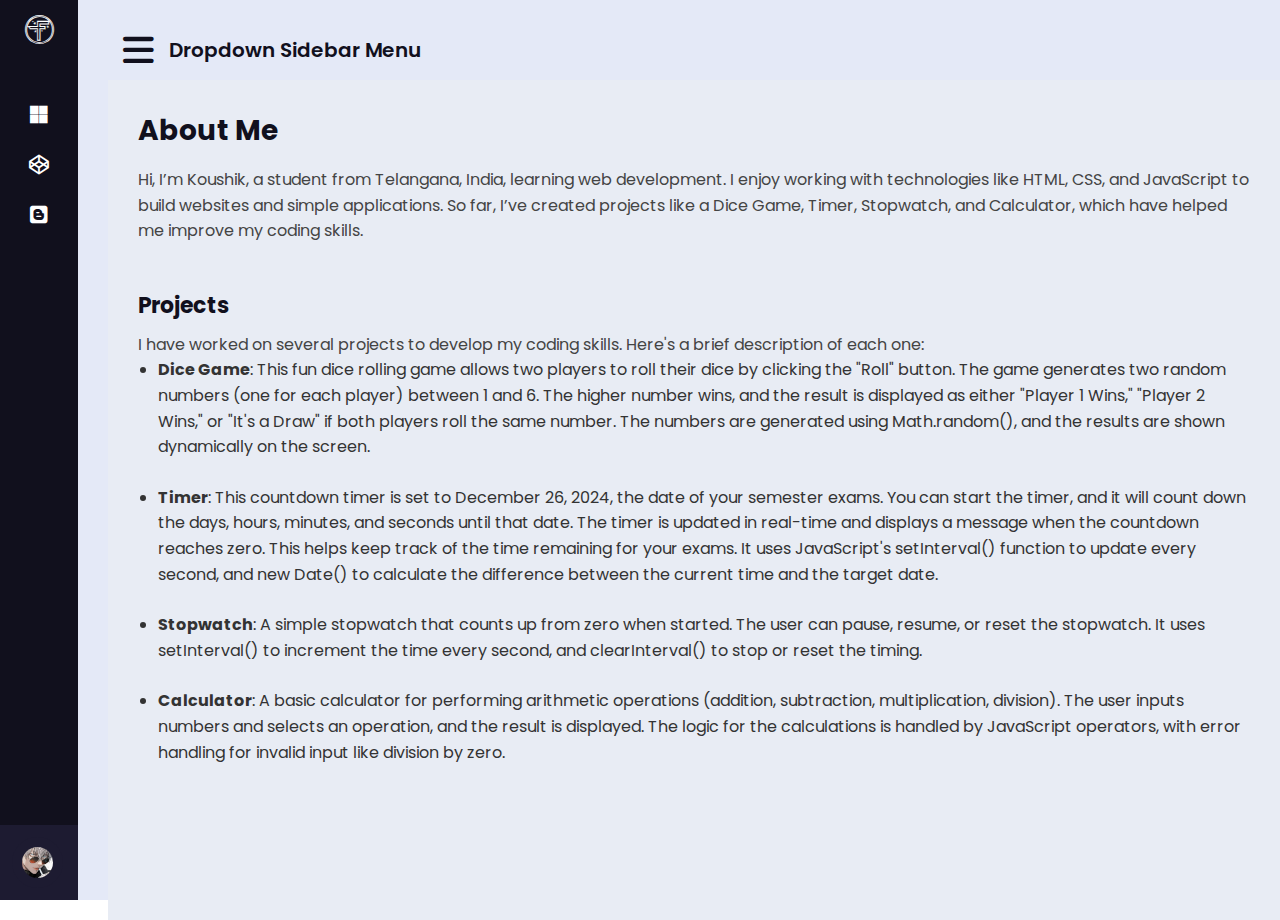
<file: index.html>
<!DOCTYPE html>
<html lang="en">
  <head>
    <meta charset="UTF-8" />
    <meta http-equiv="X-UA-Compatible" content="IE=edge" />
    <meta name="viewport" content="width=device-width, initial-scale=1.0" />
    <title>Koushik's-WebPage</title>

    <!-- Font Awesome -->
    <link
      rel="stylesheet"
      href="https://cdnjs.cloudflare.com/ajax/libs/font-awesome/6.2.1/css/all.min.css"
    />

    <!-- CSS file -->
    <link rel="stylesheet" href="SideBar.css" />
  </head>
  <body>
    <div class="sidebar close">
      <div class="logo">
        <i class="fab fa-trade-federation"></i>
        <span class="logo-name">Koushik</span>
      </div>
      <ul class="nav-list">
        <!-- Dashboard Item -->
        <li>
          <a href="#">
            <i class="fab fa-microsoft"></i>
            <span class="link-name">Dashboard</span>
          </a>
          <ul class="sub-menu blank">
            <li><a href="#" class="link-name">Dashboard</a></li>
          </ul>
        </li>

        <!-- Projects Dropdown -->
        <li>
          <div class="icon-link">
            <a href="#">
              <i class="fab fa-codepen"></i>
              <span class="link-name">Projects</span>
            </a>
            <i class="fas fa-caret-down arrow"></i>
          </div>
          <ul class="sub-menu">
            <li><a href="#" class="link-name">Projects</a></li>
            <li><a href="Dice.html" target="_blank">Dice</a></li>
            <li><a href="Timer.html" target="_blank">Timer</a></li>
            <li><a href="Stopwatch.html" target="_blank">StopWatch</a></li>
            <li><a href="Calc.html" target="_blank">Calculator</a></li>
          </ul>
        </li>

        <!-- Social Media Dropdown -->
        <li>
          <div class="icon-link">
            <a href="#">
              <i class="fab fa-blogger"></i>
              <span class="link-name">SocialMedia</span>
            </a>
            <i class="fas fa-caret-down arrow"></i>
          </div>
          <ul class="sub-menu">
            <li><a href="#" class="link-name">SocialMedia</a></li>
            <li><a href="https://www.instagram.com/shiva.koushik.754/" target="_blank">Instagram</a></li>
            <li><a href="https://github.com/koushik9848" target="_blank">Github</a></li>
          </ul>
        </li>

        <!-- Profile Section -->
        <li>
          <div class="profile-details">
            <div class="profile-content">
              <img src="profile.jpg" alt="Profile Picture" />
            </div>
            <div class="name-job">
              <div class="name">Koushik</div>
              <div class="job">Student</div>
            </div>
            <i class="fas fa-right-to-bracket"></i>
          </div>
        </li>
      </ul>
    </div>

    <!-- Main Content Section -->
    <div class="home-section">
      <div class="home-content">
        <i class="fas fa-bars"></i>
        <span class="text">Dropdown Sidebar Menu</span>
      </div>

      <!-- New Content for About Me and Projects -->
      <div class="main-content">
        <h1>About Me</h1>
        <p>
          Hi, I’m Koushik, a student from Telangana, India, learning web development. 
          I enjoy working with technologies like HTML, CSS, and JavaScript to build websites and simple applications.
           So far, I’ve created projects like a Dice Game, Timer, Stopwatch, and 
           Calculator, which have helped me improve my coding skills.
        </p>
        <br>
        <h2>Projects</h2>
        <p>
          I have worked on several projects to develop my coding skills. Here's a brief description of each one:
        </p>
        <ul>
          <li><strong>Dice Game</strong>: This fun dice rolling game allows two players to roll their dice by clicking the "Roll" button. The game generates two random numbers (one for each player) between 1 and 6. The higher number wins, and the result is displayed as either "Player 1 Wins," "Player 2 Wins," or "It's a Draw" if both players roll the same number. The numbers are generated using <code>Math.random()</code>, and the results are shown dynamically on the screen.</li>
          
          <br>
        
          <li><strong>Timer</strong>: This countdown timer is set to December 26, 2024, the date of your semester exams. You can start the timer, and it will count down the days, hours, minutes, and seconds until that date. The timer is updated in real-time and displays a message when the countdown reaches zero. This helps keep track of the time remaining for your exams. It uses JavaScript's <code>setInterval()</code> function to update every second, and <code>new Date()</code> to calculate the difference between the current time and the target date.</li>
          
          <br>
        
          <li><strong>Stopwatch</strong>: A simple stopwatch that counts up from zero when started. The user can pause, resume, or reset the stopwatch. It uses <code>setInterval()</code> to increment the time every second, and <code>clearInterval()</code> to stop or reset the timing.</li>
          
          <br>
        
          <li><strong>Calculator</strong>: A basic calculator for performing arithmetic operations (addition, subtraction, multiplication, division). The user inputs numbers and selects an operation, and the result is displayed. The logic for the calculations is handled by JavaScript operators, with error handling for invalid input like division by zero.</li>
        </ul>
        
      </div>
    </div>

    <script src="SideBar.js"></script>
  </body>
</html>
</file>
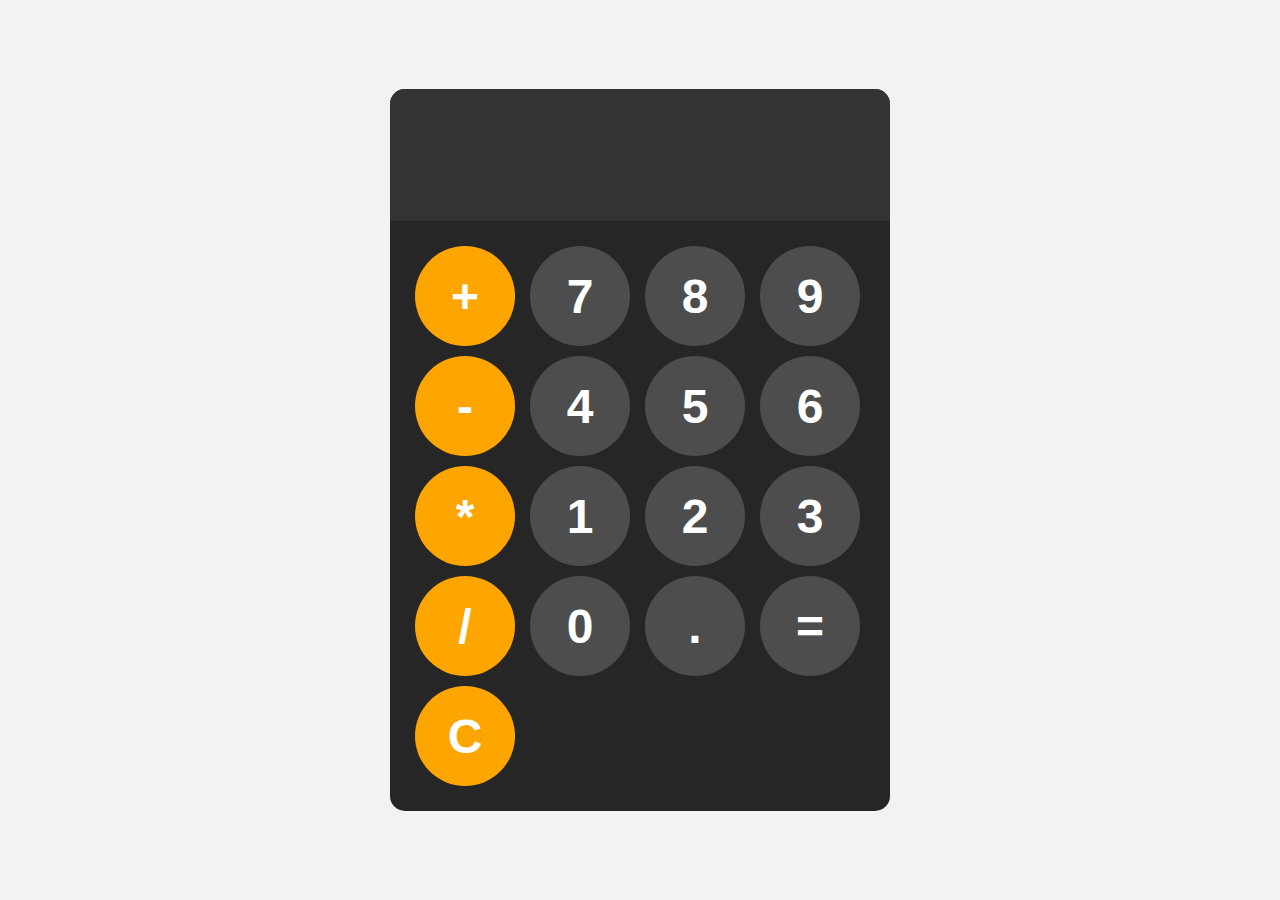
<file: Calc.html>
<!DOCTYPE html>
<html lang="en">
<head>
    <meta charset="UTF-8">
    <meta name="viewport" content="width=device-width, initial-scale=1.0">
    <title>Document</title>
    <link rel="stylesheet" href="Calc.css">
</head>
<body>
    <div class="calc">
        <input id="display" readonly>
        <div class="keys">
            <button onclick="appendToDisplay('+')" class="operator-btn">+</button>
            <button onclick="appendToDisplay('7')">7</button>
            <button onclick="appendToDisplay('8')">8</button>
            <button onclick="appendToDisplay('9')">9</button>
            <button onclick="appendToDisplay('-')"class="operator-btn">-</button>
            <button onclick="appendToDisplay('4')">4</button>
            <button onclick="appendToDisplay('5')">5</button>
            <button onclick="appendToDisplay('6')">6</button>
            <button onclick="appendToDisplay('*')"class="operator-btn">*</button>
            <button onclick="appendToDisplay('1')">1</button>
            <button onclick="appendToDisplay('2')">2</button>
            <button onclick="appendToDisplay('3')">3</button>
            <button onclick="appendToDisplay('/')"class="operator-btn">/</button>
            <button onclick="appendToDisplay('0')">0</button>
            <button onclick="appendToDisplay('.')">.</button>
            <button onclick="calculate()">=</button>
            <button onclick="clearDisplay()"class="operator-btn">C</button>

        </div>
    </div>
    <script src="Calc.js"></script>
</body>
</html>
</file>
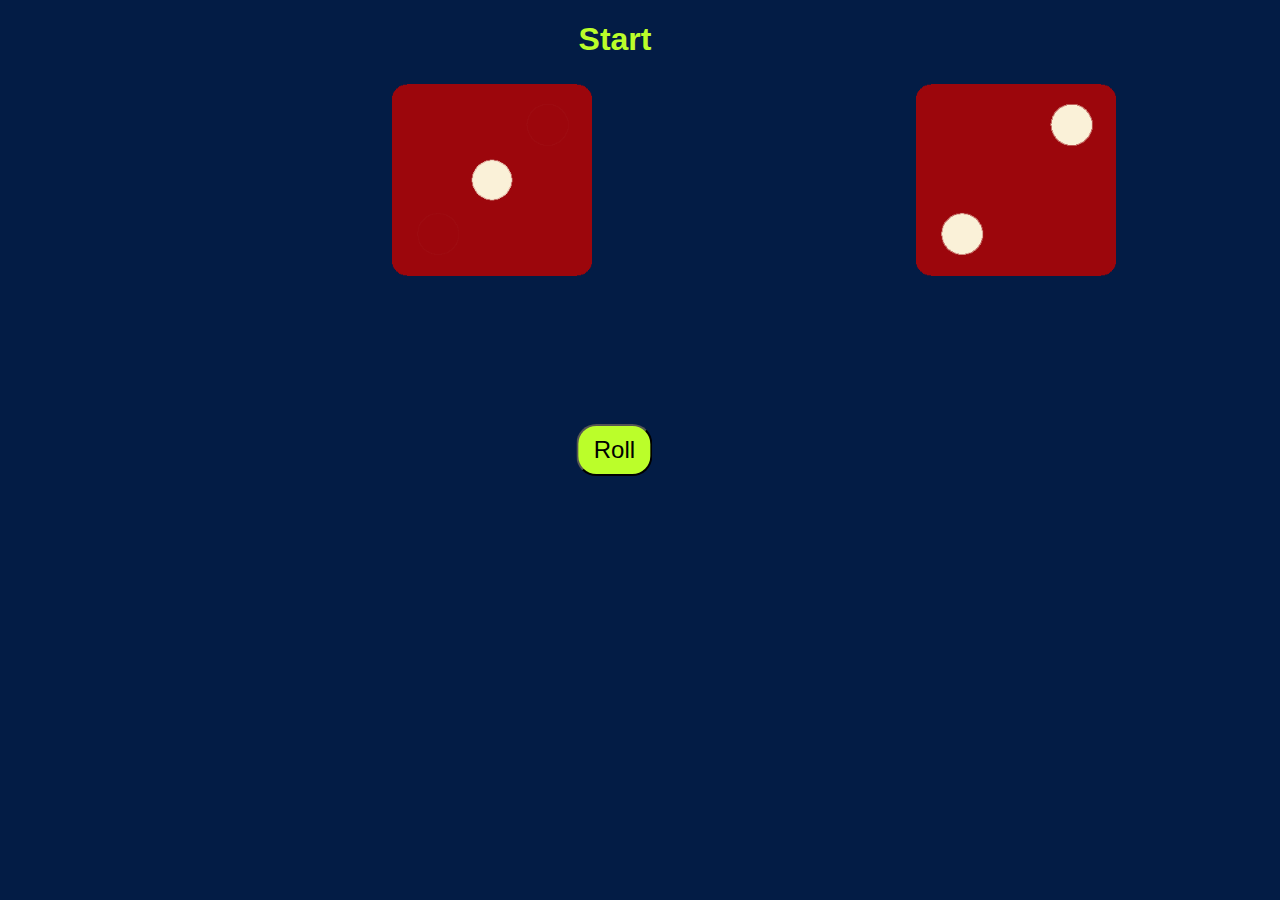
<file: Dice.html>
<!DOCTYPE html>
<html lang="en">
<head>
    <meta charset="UTF-8">
    <meta name="viewport" content="width=device-width, initial-scale=1.0">
    <title>Document</title>
    <link rel="stylesheet" href="Dice.css">
    
</head>
<body id="body">
    <div>
        <h1 id="Ref">Start</h1>
        <img id="Player1" src= "./Images/dice1.png" width=200>
        <img id="Player2" src= "./Images/dice2.png" width=200>
        <br><br><br><br>
        <button id="Roll" >Roll</button>
       
    </div>
    <script src="Dice.js"></script>
   


</body>
</html>
</file>
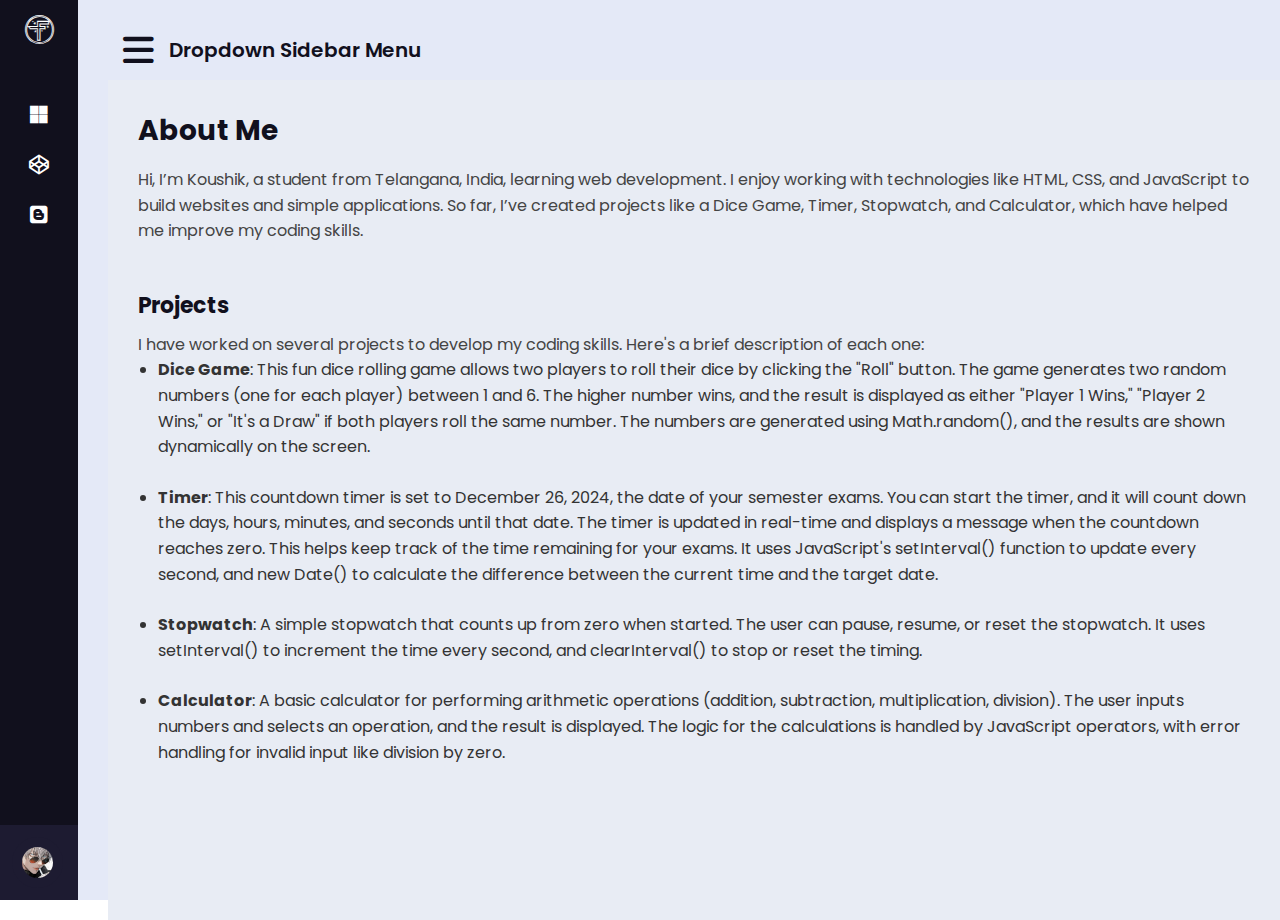
<file: SideBar.html>
<!DOCTYPE html>
<html lang="en">
  <head>
    <meta charset="UTF-8" />
    <meta http-equiv="X-UA-Compatible" content="IE=edge" />
    <meta name="viewport" content="width=device-width, initial-scale=1.0" />
    <title>Dropdown Sidebar - Tivotal</title>

    <!-- Font Awesome -->
    <link
      rel="stylesheet"
      href="https://cdnjs.cloudflare.com/ajax/libs/font-awesome/6.2.1/css/all.min.css"
    />

    <!-- CSS file -->
    <link rel="stylesheet" href="SideBar.css" />
  </head>
  <body>
    <div class="sidebar close">
      <div class="logo">
        <i class="fab fa-trade-federation"></i>
        <span class="logo-name">Koushik</span>
      </div>
      <ul class="nav-list">
        <!-- Dashboard Item -->
        <li>
          <a href="#">
            <i class="fab fa-microsoft"></i>
            <span class="link-name">Dashboard</span>
          </a>
          <ul class="sub-menu blank">
            <li><a href="#" class="link-name">Dashboard</a></li>
          </ul>
        </li>

        <!-- Projects Dropdown -->
        <li>
          <div class="icon-link">
            <a href="#">
              <i class="fab fa-codepen"></i>
              <span class="link-name">Projects</span>
            </a>
            <i class="fas fa-caret-down arrow"></i>
          </div>
          <ul class="sub-menu">
            <li><a href="#" class="link-name">Projects</a></li>
            <li><a href="Dice.html" target="_blank">Dice</a></li>
            <li><a href="Timer.html" target="_blank">Timer</a></li>
            <li><a href="Stopwatch.html" target="_blank">StopWatch</a></li>
            <li><a href="Calc.html" target="_blank">Calculator</a></li>
          </ul>
        </li>

        <!-- Social Media Dropdown -->
        <li>
          <div class="icon-link">
            <a href="#">
              <i class="fab fa-blogger"></i>
              <span class="link-name">SocialMedia</span>
            </a>
            <i class="fas fa-caret-down arrow"></i>
          </div>
          <ul class="sub-menu">
            <li><a href="#" class="link-name">SocialMedia</a></li>
            <li><a href="https://www.instagram.com/shiva.koushik.754/" target="_blank">Instagram</a></li>
            <li><a href="https://github.com/koushik9848" target="_blank">Github</a></li>
          </ul>
        </li>

        <!-- Profile Section -->
        <li>
          <div class="profile-details">
            <div class="profile-content">
              <img src="profile.jpg" alt="Profile Picture" />
            </div>
            <div class="name-job">
              <div class="name">Koushik</div>
              <div class="job">Student</div>
            </div>
            <i class="fas fa-right-to-bracket"></i>
          </div>
        </li>
      </ul>
    </div>

    <!-- Main Content Section -->
    <div class="home-section">
      <div class="home-content">
        <i class="fas fa-bars"></i>
        <span class="text">Dropdown Sidebar Menu</span>
      </div>

      <!-- New Content for About Me and Projects -->
      <div class="main-content">
        <h1>About Me</h1>
        <p>
          Hi, I’m Koushik, a student from Telangana, India, learning web development. 
          I enjoy working with technologies like HTML, CSS, and JavaScript to build websites and simple applications.
           So far, I’ve created projects like a Dice Game, Timer, Stopwatch, and 
           Calculator, which have helped me improve my coding skills.
        </p>
        <br>
        <h2>Projects</h2>
        <p>
          I have worked on several projects to develop my coding skills. Here's a brief description of each one:
        </p>
        <ul>
          <li><strong>Dice Game</strong>: This fun dice rolling game allows two players to roll their dice by clicking the "Roll" button. The game generates two random numbers (one for each player) between 1 and 6. The higher number wins, and the result is displayed as either "Player 1 Wins," "Player 2 Wins," or "It's a Draw" if both players roll the same number. The numbers are generated using <code>Math.random()</code>, and the results are shown dynamically on the screen.</li>
          
          <br>
        
          <li><strong>Timer</strong>: This countdown timer is set to December 26, 2024, the date of your semester exams. You can start the timer, and it will count down the days, hours, minutes, and seconds until that date. The timer is updated in real-time and displays a message when the countdown reaches zero. This helps keep track of the time remaining for your exams. It uses JavaScript's <code>setInterval()</code> function to update every second, and <code>new Date()</code> to calculate the difference between the current time and the target date.</li>
          
          <br>
        
          <li><strong>Stopwatch</strong>: A simple stopwatch that counts up from zero when started. The user can pause, resume, or reset the stopwatch. It uses <code>setInterval()</code> to increment the time every second, and <code>clearInterval()</code> to stop or reset the timing.</li>
          
          <br>
        
          <li><strong>Calculator</strong>: A basic calculator for performing arithmetic operations (addition, subtraction, multiplication, division). The user inputs numbers and selects an operation, and the result is displayed. The logic for the calculations is handled by JavaScript operators, with error handling for invalid input like division by zero.</li>
        </ul>
        
      </div>
    </div>

    <script src="SideBar.js"></script>
  </body>
</html>
</file>
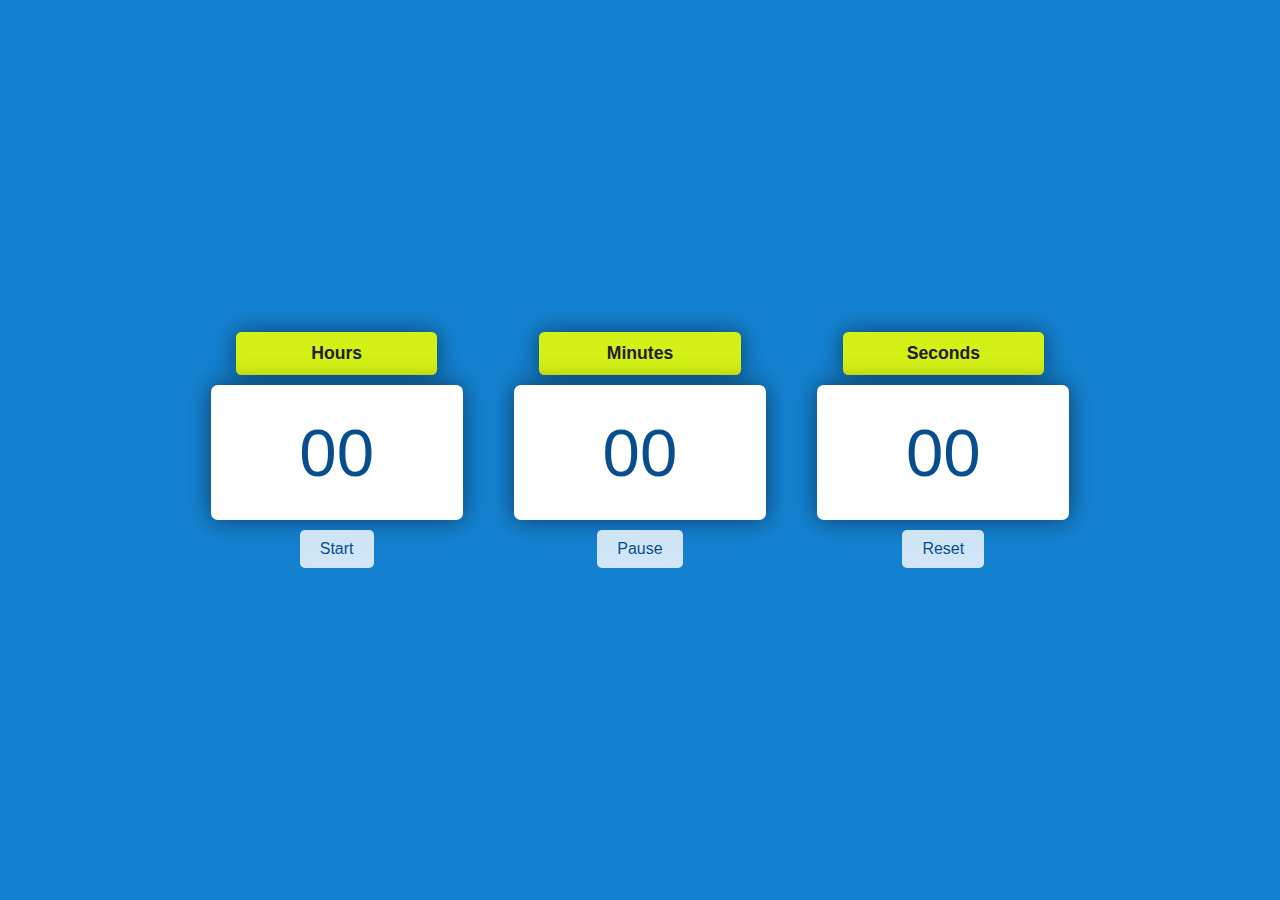
<file: Stopwatch.html>
<!DOCTYPE html>
<html lang="en">
<head>
    <meta charset="UTF-8">
    <meta name="viewport" content="width=device-width, initial-scale=1.0">
    <title>StopWatch</title>
    <link rel="stylesheet" href="Stopwatch.css">
</head>
<body>
    <div class="wrapper">
        <div class="countdown">
            <div class="box">
                <span class="Text">Hours</span>
                <span class="num" id="hr-box">00</span>
                <button id="start">Start</button>
            </div>
            
            <div class="box">
                <span class="Text">Minutes</span>
                <span class="num" id="min-box">00</span>
                <button id="pause">Pause</button>
            </div>
            
            <div class="box">
                <span class="Text">Seconds</span>
                <span class="num" id="sec-box">00</span>
                <button id="reset">Reset</button>
            </div>
        </div>
    </div>
    <script src="StopWatch.js"></script>
</body>
</html>
</file>
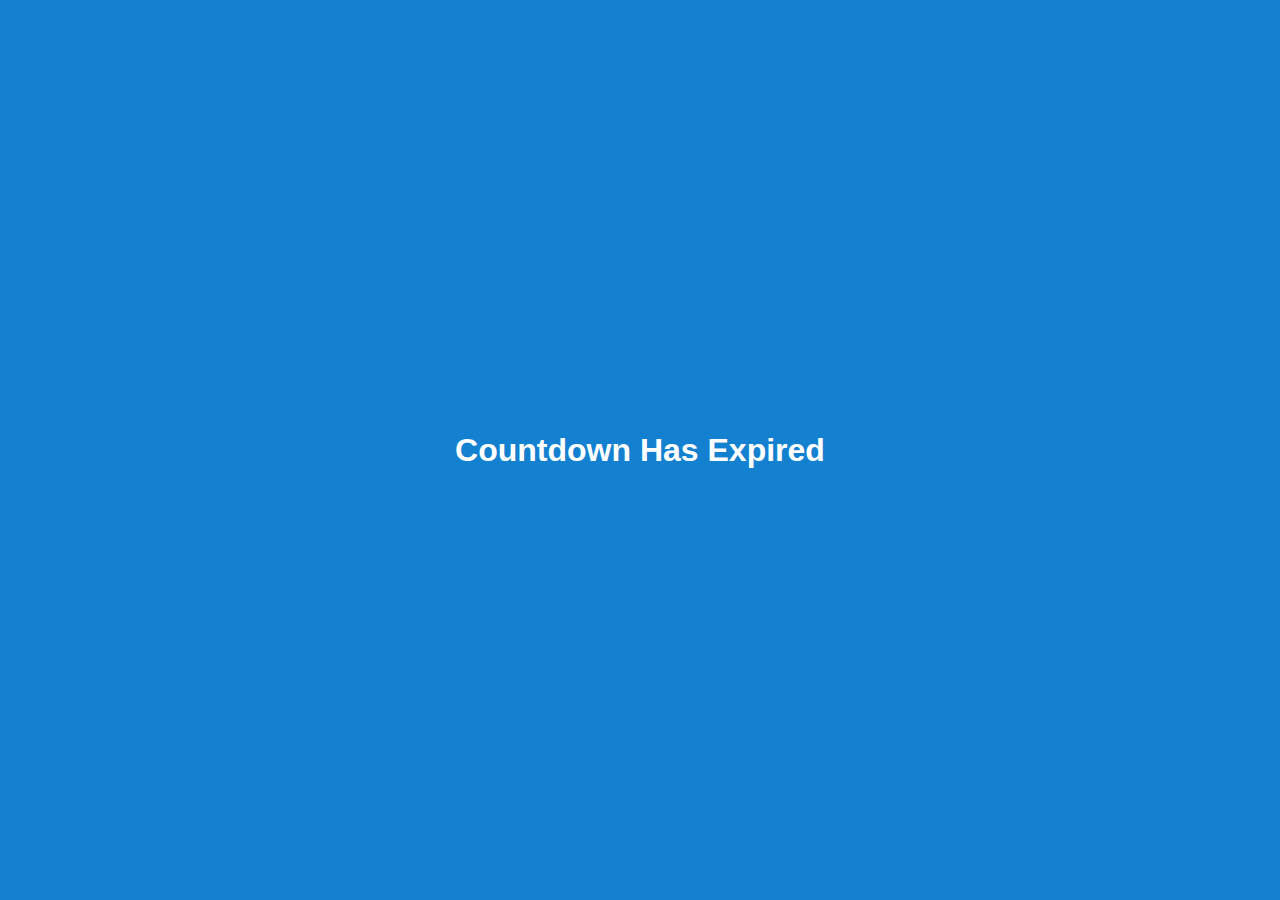
<file: Timer.html>
<!DOCTYPE html>
<html lang="en">
<head>
    <meta charset="UTF-8">
    <meta name="viewport" content="width=device-width, initial-scale=1.0">
    <title>Timer</title>
    <link rel="stylesheet" href="Timer.css">
</head>
<body>
    <div class="wrapper">
        <div class="countdown">
            <div class="box">
                <span class="Text">Days</span>
                <span class="num" id="day-box">00</span>
            </div>
            
            <div class="box">
                <span class="Text">Hours</span>
                <span class="num" id="hr-box">00</span>
            </div>
            
            <div class="box">
                <span class="Text">Minutes</span>
                <span class="num" id="min-box">00</span>
            </div>
            
            <div class="box">
                <span class="Text">Seconds</span>
                <span class="num" id="sec-box">00</span>
            </div>
        </div>
    </div>
    <script src="Timer.js"></script>
</body>
</html>
</file>
<file: SideBar.css>
@import url("https://fonts.googleapis.com/css2?family=Poppins:wght@200;300;400;500;600;700&display=swap");

* {
  margin: 0;
  padding: 0;
  box-sizing: border-box;
  font-family: "Poppins", sans-serif;
}

.sidebar {
  position: fixed;
  top: 0;
  left: 0;
  height: 100%;
  width: 260px;
  background-color: #11101d;
  z-index: 100;
  transition: all 0.5s ease;
}

.sidebar.close {
  width: 78px;
}

.sidebar .logo {
  height: 60px;
  display: flex;
  width: 100%;
  align-items: center;
}

.sidebar .logo i {
  font-size: 30px;
  color: #fff;
  height: 50px;
  min-width: 78px;
  text-align: center;
  line-height: 50px;
}

.sidebar .logo .logo-name {
  font-size: 22px;
  color: #fff;
  font-weight: 600;
  transition: all 0.3s ease;
  transition-delay: 0.1s;
}

.sidebar.close .logo .logo-name {
  opacity: 0;
  pointer-events: none;
}

.sidebar .nav-list {
  height: 100%;
  padding: 30px 0 150px 0;
  overflow: auto;
}

.sidebar.close .nav-list {
  overflow: visible;
}

.sidebar .nav-list::-webkit-scrollbar {
  display: none;
}

.sidebar .nav-list li {
  position: relative;
  list-style: none;
  transition: all 0.4s ease;
}

.sidebar .nav-list li:hover {
  background-color: #1d1b31;
}

.sidebar .nav-list li .icon-link {
  display: flex;
  align-items: center;
  justify-content: space-between;
}

.sidebar.close .nav-list li .icon-link {
  display: block;
}

.sidebar .nav-list li i {
  height: 50px;
  min-width: 78px;
  text-align: center;
  line-height: 50px;
  color: #fff;
  font-size: 20px;
  cursor: pointer;
  transition: all 0.3s ease;
}

.sidebar.close .nav-list li i.arrow {
  display: none;
}

.sidebar .nav-list li.show i.arrow {
  transform: rotate(-180deg);
}

.sidebar .nav-list li a {
  display: flex;
  align-items: center;
  text-decoration: none;
}

.sidebar .nav-list li a .link-name {
  color: #fff;
  font-size: 18px;
  font-weight: 400;
  transition: all 0.4s ease;
}

.sidebar.close .nav-list li a .link-name {
  opacity: 0;
  pointer-events: none;
}

.sidebar .nav-list li .sub-menu {
  padding: 6px 6px 14px 80px;
  margin-top: -10px;
  background: #1d1b31;
  display: none;
  transition: all 0.3s ease;
}

.sidebar .nav-list li.show .sub-menu {
  display: block;
}

.sidebar.close .nav-list li .sub-menu {
  position: absolute;
  left: 100%;
  top: -10px;
  margin-top: 0;
  padding: 10px 20px;
  border-radius: 0 6px 6px 0;
  opacity: 0;
  display: block;
  pointer-events: none;
  transition: 0s;
}

.sidebar.close .nav-list li:hover .sub-menu {
  top: 0;
  opacity: 1;
  pointer-events: auto;
  transition: all 0.4s ease;
}

.sidebar .nav-list li .sub-menu a {
  color: #fff;
  font-size: 15px;
  padding: 5px 0;
  white-space: nowrap;
  opacity: 0.6;
  transition: all 0.3s ease;
}

.sidebar .nav-list li .sub-menu a:hover {
  opacity: 1;
}

.sidebar .nav-list li .sub-menu .link-name {
  display: none;
}

.sidebar.close .nav-list li .sub-menu .link-name {
  font-size: 18px;
  opacity: 1;
  display: block;
}

.sidebar .nav-list li .sub-menu.blank {
  padding: 3px 20px 6px 16px;
  opacity: 0;
  pointer-events: none;
}

.sidebar .nav-list li:hover .sub-menu.blank {
  top: 50%;
  transform: translateY(-50%);
}

.profile-details {
  position: fixed;
  bottom: 0;
  width: 260px;
  display: flex;
  align-items: center;
  justify-content: space-between;
  background-color: #1d1b31;
  padding: 12px 0;
  transition: all 0.5s ease;
}

.sidebar.close .profile-details {
  background-color: none;
  width: 78px;
}

.profile-details .profile-content {
  display: flex;
  align-items: center;
}

.profile-details .profile-content img {
  height: 51px;
  width: 51px;
  border-radius: 50%;
  object-fit: cover;
  margin: 0 14px 0 12px;
  background-color: #1d1b31;
  transition: all 0.5s ease;
}

.sidebar.close .profile-details .profile-content img {
  padding: 10px;
}

.profile-details .name-job .name,
.profile-details .name-job .job {
  color: #fff;
  font-size: 18px;
  white-space: nowrap;
}

.sidebar.close .profile-details i,
.sidebar.close .profile-details .name-job .name,
.sidebar.close .profile-details .name-job .job {
  opacity: 0;
  pointer-events: none;
}

.profile-details .name-job .job {
  font-size: 12px;
}

.home-section {
  position: relative;
  height: 100vh;
  width: calc(100% - 260px);
  left: 260px;
  background-color: #e4e9f7;
  transition: all 0.5s ease;
}

.sidebar.close ~ .home-section {
  left: 78px;
  width: calc(100% - 78px);
}

.home-section .home-content {
  display: flex;
  height: 60px;
  align-items: center;
}

.home-section .home-content i,
.home-section .home-content .text {
  color: #11101d;
  font-size: 35px;
}

.home-section .home-content i {
  margin: 0 15px;
  cursor: pointer;
}

.home-section .home-content .text {
  white-space: nowrap;
  font-size: 20px;
  font-weight: 600;
}

@media (max-width: 400px) {
  .sidebar.close .nav-list li .sub-menu {
    display: none;
  }

  .sidebar {
    width: 78px;
  }

  .sidebar.close {
    width: 0;
  }

  .home-section {
    left: 78px;
    width: calc(100% - 78px);
    z-index: 100;
  }

  .sidebar.close ~ .home-section {
    width: 100%;
    left: 0;
  }
}

/* Adjustments for main content */
.home-section {
  padding-top: 20px; /* Ensure more space at the top */
  padding-left: 30px; /* Space to left so text doesn't touch the sidebar */
}

.main-content {
  padding: 30px; 
  background-color: #e8ecf4; /* Light background for contrast */
  min-height: calc(100vh - 60px); /* Ensure content takes full height minus header */
}

.main-content h1 {
  font-size: 28px;
  margin-bottom: 15px;
  color: #11101d;
}

.main-content h2 {
  font-size: 22px;
  margin-top: 20px;
  margin-bottom: 10px;
  color: #11101d;
}

.main-content p {
  font-size: 16px;
  line-height: 1.6;
  color: #444;
}

.main-content ul {
  list-style-type: disc;
  margin-left: 20px;
}

.main-content li {
  font-size: 16px;
  line-height: 1.6;
  color: #333;
}
</file>
<file: Calc.css>
button{
    width: 100px;
    height: 100px;
    border-radius: 50px;
    border: none;
    background-color: hsl(0, 0%,30%);
    color: white;
    font-size: 3rem;
    font-weight: bold;
    cursor: pointer;
}
.keys{
    display: grid;
    grid-template-columns: repeat(4,1fr);
    gap: 10px;
    padding: 25px;
}
.calc{
    font-family: Arial, sans-serif;
    background-color: hsl(0, 0%,15%);
    border-radius: 15px;
    max-width: 500px;
    overflow: hidden;
}
#display{
    width: 100%;
    padding: 20px;
    font-size: 5rem;
    text-align: left;
    border: none;
    background-color: hsl(0, 0%,20%);
    color: white;
}
body{
    margin: 0;
    display: flex;
    justify-content: center;
    align-items: center;
    height: 100vh;
    background-color: hsl(0, 0%, 95%);
}
button:hover{
    background-color: hsl(0, 0%, 40%);
}
button:active{
    background-color: hsl(0, 0%, 50%);
}
.operator-btn{
    background-color: orange;
}
.operator-btn:hover{
    background-color: darkorange;
}
.operator-btn:active{
    background-color: orangered;
}
</file>
<file: Dice.css>
#Ref{
    text-align: center;
    font-family:Helvetica;
    margin-right: 50px;
    color: hsl(79, 99%, 58%);
}
#body{
    background-color: hsl(217, 92%, 14%);
}
#Player1{
    display: inline-block;
    margin-left: 24em;
    margin-right:auto;

}
#Player2{
    display: inline-block;
    margin-left:20em;
    margin-right: 100px;

}
#Roll{
    display: block;
    margin: 0;
  position: absolute;
  top: 50%;
  left: 48%;
  -ms-transform: translate(-50%, -50%);
  transform: translate(-50%, -50%);
    border-radius: 20px;
    background-color: hsl(79, 99%, 58%);
    cursor: pointer;
    margin: 0 auto;
    padding: 10px 15px;
    font-size: 1.5em;
    font-family:Helvetica;
}
</file>
<file: Stopwatch.css>
* {
    padding: 0;
    margin: 0;
    box-sizing: border-box;
    font-family: "Poppins", sans-serif;
    color: white;
}

body {
    background: rgb(20, 129, 208);
    background-repeat: no-repeat;
    background-attachment: fixed;
    background-position: center center;
    background-size: cover;
}

.wrapper {
    position: absolute;
    transform: translate(-50%, -50%);
    top: 50%;
    left: 50%;
    font-size: 16px;
}

/* Basic design of countdown timer */
.countdown {
    width: 95vw;
    max-width: 900px;
    display: flex;
    justify-content: space-around;
    gap: 10px;
}

/* Design the time view boxes */
.box {
    width: 28vmin;
    height: 30vmin; /* Set a fixed height for uniformity */
    display: flex;
    flex-direction: column;
    align-items: center;
    justify-content: center; /* Center contents vertically */
    position: relative;
}

/* Design time viewing numbers */
span.num {
    background-color: white;
    color: rgb(8, 78, 142);
    height: 50%; /* Adjusted to take half of the box height */
    width: 100%;
    display: grid;
    place-items: center;
    font-size: 4.2em;
    box-shadow: 0 0 25px rgba(0, 0, 0, 0.5);
    border-radius: 0.1em;
}

/* Design the text to indicate the time */
span.Text {
    font-size: 1.1em;
    background-color: rgb(211, 241, 22);
    color: #202020;
    display: block;
    width: 80%;
    text-align: center;
    padding: 0.6em 0;
    font-weight: 600;
    border-radius: 0.3em;
    box-shadow: 0 0 25px rgba(0, 0, 0, 0.5);
    margin-bottom: 10px; /* Space between the text and number */
}

/* Button styles */
button {
    background-color: rgba(255, 255, 255, 0.8); /* Light transparent background */
    color: rgb(8, 78, 142); /* Matching text color */
    border: none; /* No border */
    padding: 10px 20px; /* Padding for button */
    border-radius: 5px; /* Rounded corners */
    font-size: 1em; /* Font size */
    cursor: pointer; /* Pointer on hover */
    transition: background-color 0.3s, transform 0.3s; /* Transition for effects */
    margin-top: 10px; /* Add space between the button and the time number */
}

/* Button hover effect */
button:hover {
    background-color: rgba(255, 255, 255, 1); /* Solid background on hover */
    transform: scale(1.05); /* Slightly enlarge */
}
</file>
<file: Timer.css>
* {
    padding: 0;
    margin: 0;
    box-sizing: border-box;
    font-family: "Poppins", sans-serif;
    color: white;
    }
    body {
    background: rgb(20, 129, 208);
    background-repeat: no-repeat;
    background-attachment: fixed;
    background-position: center center;
    background-size: cover;
    }
    
    .wrapper {
    position: absolute;
    transform: translate(-50%, -50%);
    top: 50%;
    left: 50%;
    font-size: 16px;
    }
    /* Basic design of countdown timer */
    .countdown {
    width: 95vw;
    max-width: 900px;
    display: flex;
    justify-content: space-around;
    gap: 10px;
    }
    /* Design the time view boxes */
    .box {
    width: 28vmin;
    height: 29vmin;
    display: flex;
    flex-direction: column;
    align-items: center;
    justify-content: space-evenly;
    position: relative;
    }
    /* Design time viewing numbers */
    span.num {
    background-color: white;
    color: rgb(8, 78, 142);
    height: 100%;
    width: 100%;
    display: grid;
    place-items: center;
    font-size: 4.2em;
    box-shadow: 0 0 25px rgba(0, 0, 0, 0.5);
    border-radius: 0.1em;
    }
    /* Design the text to indicate the time */
    span.Text {
    font-size: 1.1em;
    background-color: rgb(211, 241, 22);
    color: #202020;
    display: block;
    width: 80%;
    position: relative;
    text-align: center;
    bottom: -10px;
    padding: 0.6em 0;
    font-weight: 600;
    border-radius: 0.3em;
    box-shadow: 0 0 25px rgba(0, 0, 0, 0.5);
    }
</file>
